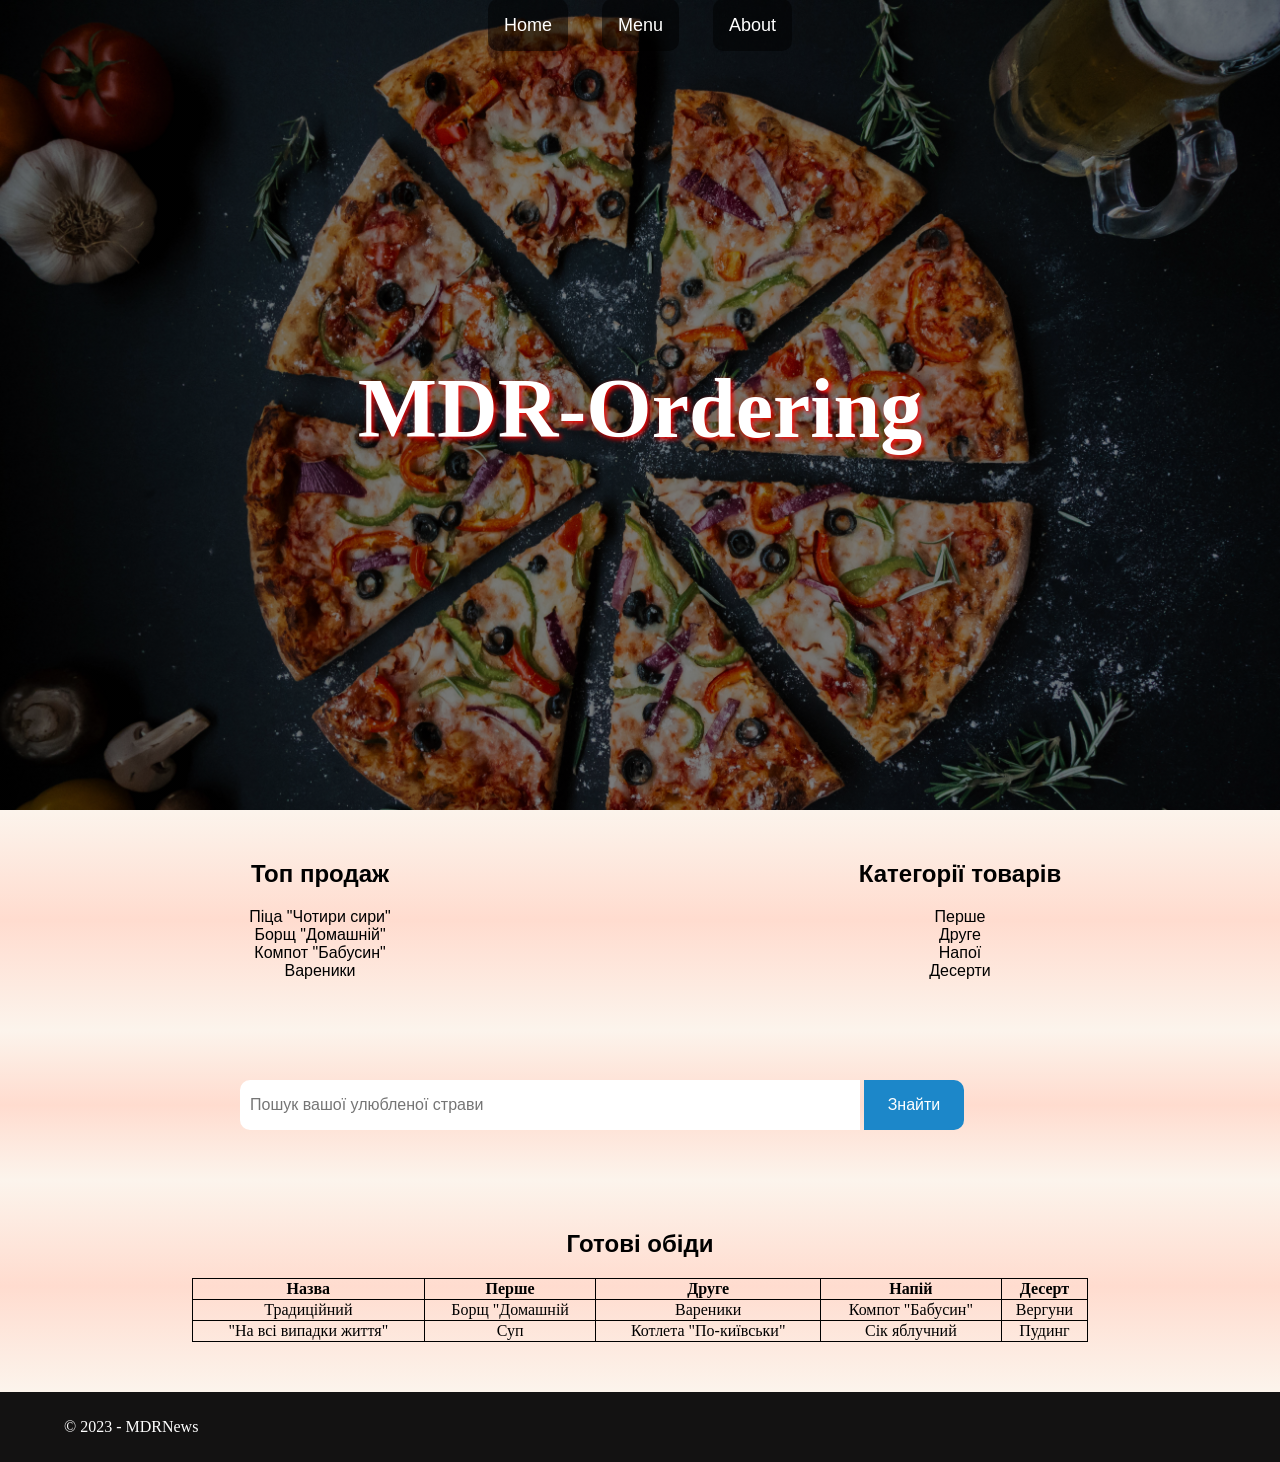
<file: index.html>
<!DOCTYPE html>
<html lang="en">
  <head>
    <meta charset="UTF-8" />
    <meta http-equiv="X-UA-Compatible" content="IE=edge" />
    <meta name="viewport" content="width=device-width, initial-scale=1.0" />
    <link rel="stylesheet" type="text/css" href="css/style.css" />
    <title>MDR-Ordering</title>
  </head>
  <body>
    <div id="header">
      <div id="nav">
        <ul>
          <li><a href="">Home</a></li>
          <li><a href="">Menu</a></li>
          <li><a href="">About</a></li>
        </ul>
      </div>
      <div id="header-text">
        <h1>MDR-Ordering</h1>
      </div>
    </div>
    <div id="main">
      <div id="lists">
        <div class="with-list container" id="first-list">
          <h2>Топ продаж</h2>
          <ol class="top-list">
            <li>Піца "Чотири сири"</li>
            <li>Борщ "Домашній"</li>
            <li>Компот "Бабусин"</li>
            <li>Вареники</li>
          </ol>
        </div>
        <div class="with-list container">
          <h2>Категорії товарів</h2>
          <ul class="top-list">
            <li>Перше</li>
            <li>Друге</li>
            <li>Напої</li>
            <li>Десерти</li>
          </ul>
        </div>
      </div>

      <div id="searchbar" class="container">
        <form action="/form/submit" method="GET">
          <input
            type="text"
            name="text"
            class="search"
            placeholder="Пошук вашої улюбленої страви"
          />
          <input type="submit" name="submit" class="submit" value="Знайти" />
        </form>
      </div>

      <div class="container" id="table">
        <h2>Готові обіди</h2>
        <table>
          <tr>
            <th>Назва</th>
            <th>Перше</th>
            <th>Друге</th>
            <th>Напій</th>
            <th>Десерт</th>
          </tr>
          <tr>
            <td>Традиційний</td>
            <td>Борщ "Домашній</td>
            <td>Вареники</td>
            <td>Компот "Бабусин"</td>
            <td>Вергуни</td>
          </tr>
          <tr>
            <td>"На всі випадки життя"</td>
            <td>Суп</td>
            <td>Котлета "По-київськи"</td>
            <td>Сік яблучний</td>
            <td>Пудинг</td>
          </tr>
        </table>
      </div>
    </div>
    <div id="footer"><p>&copy; 2023 - MDRNews</p></div>
  </body>
</html>
</file>
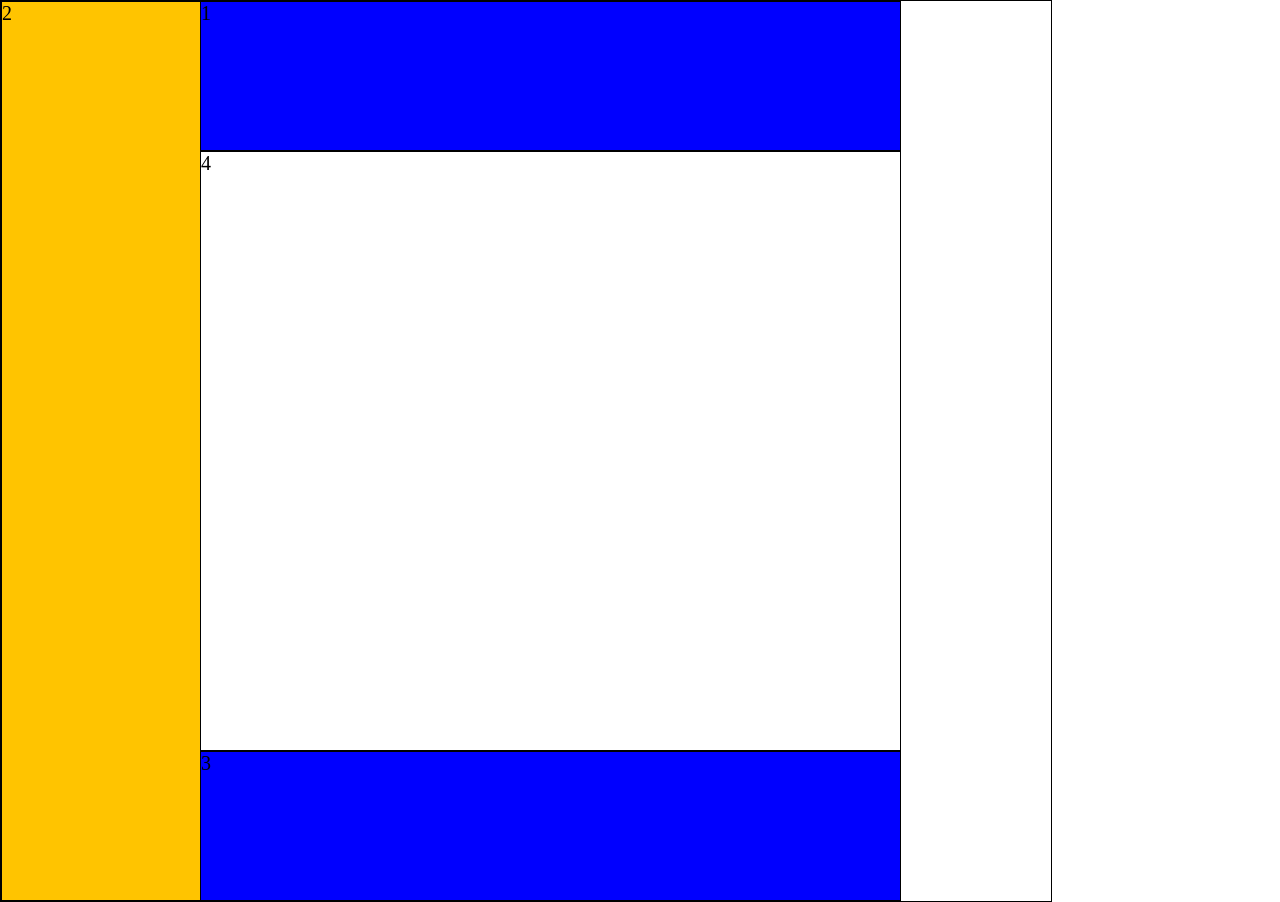
<file: fixblock.html>
<!DOCTYPE html>
<html lang="en">
  <head>
    <meta charset="UTF-8" />
    <meta http-equiv="X-UA-Compatible" content="IE=edge" />
    <meta name="viewport" content="width=device-width, initial-scale=1.0" />
    <title>fixblock</title>
    <style>
      body {
        margin: 0;
      }
      div {
        border: 1px solid black;
        width: 900px;
        margin: 0;
        font-size: 20px;
        box-sizing: border-box;
        border-collapse: collapse;
      }
      #body {
        box-sizing: content-box;
        width: 1050px;
      }
      #header {
        background-color: blue;
        height: 150px;
      }
      #sidebar {
        background-color: rgb(255, 196, 0);
        float: left;
        width: 200px;
        height: 900px;
      }
      #main {
        height: 600px;
      }
      #footer {
        background-color: blue;
        height: 150px;
      }
    </style>
  </head>
  <body>
    <div id="body">
      <div id="sidebar">2</div>
      <div id="header">1</div>
      <div id="main">4</div>
      <div id="footer">3</div>
    </div>
  </body>
</html>
</file>
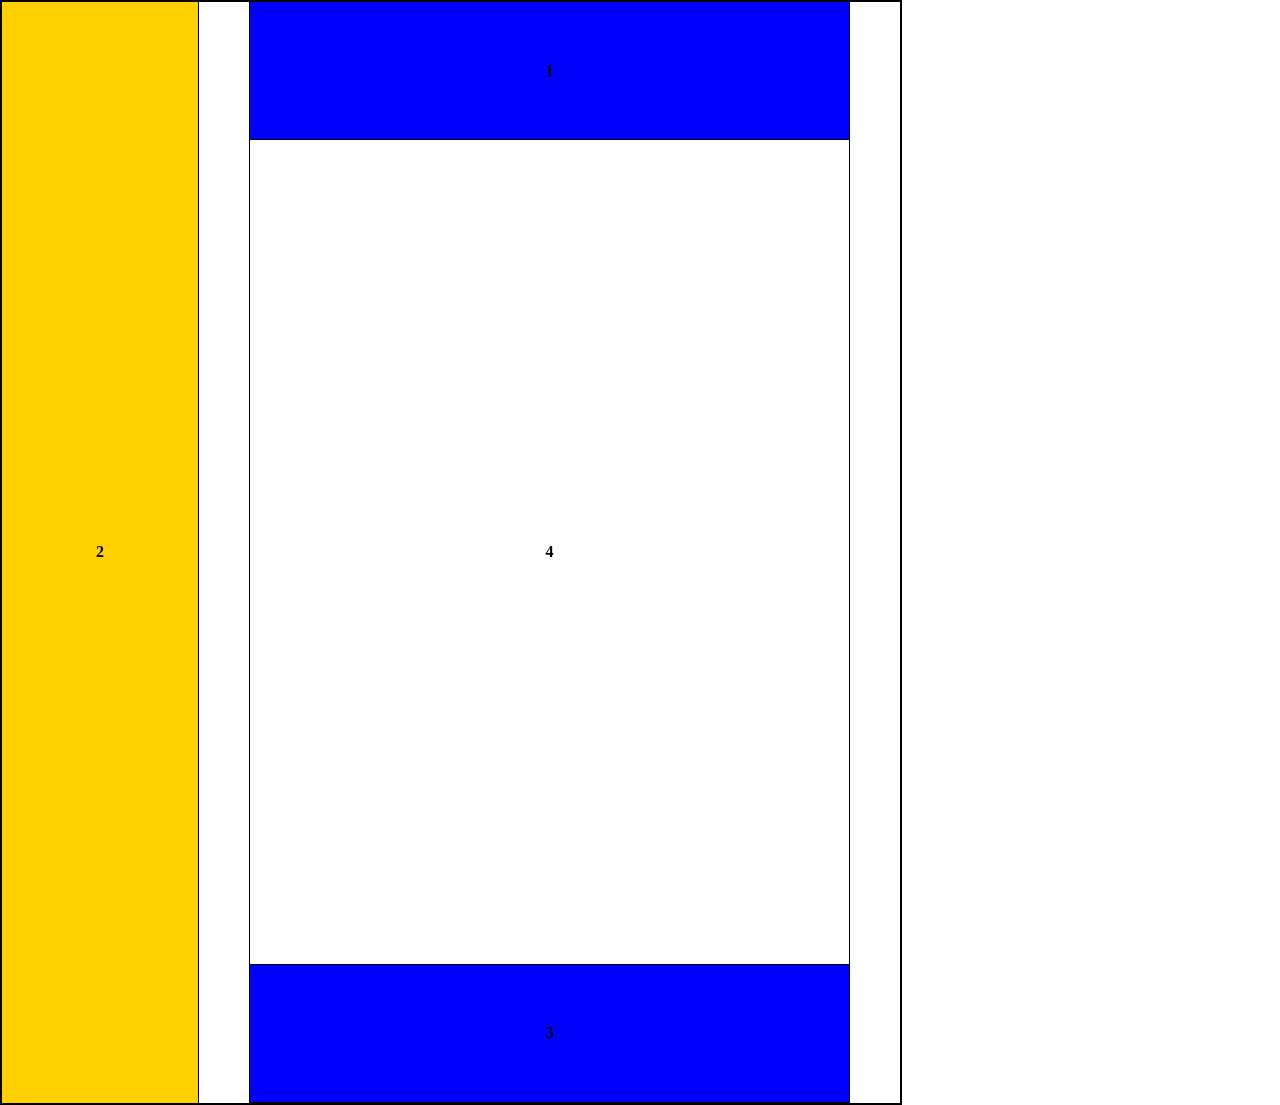
<file: fixtable.html>
<!DOCTYPE html>
<html lang="en">
  <head>
    <meta charset="UTF-8" />
    <meta http-equiv="X-UA-Compatible" content="IE=edge" />
    <meta name="viewport" content="width=device-width, initial-scale=1.0" />
    <title>fixtable</title>
    <style>
      body {
        margin: 0 auto;
      }
      #body {
        border: 2px solid black;
        width: 900px;
        height: 1100px;
      }
      #header {
        height: 50px;
        background-color: blue;
        border-top: 0;
      }
      #main {
        height: 300px;
        text-align: center;
      }
      #footer {
        height: 50px;
        background-color: blue;
        text-align: center;
        border-top: 0;
      }
      #side-bar {
        width: 200px;
        background-color: rgb(255, 208, 0);
      }
      table {
        margin: 0;
        border-collapse: collapse;
        border-spacing: 15px;
        box-sizing: content-box;
        border-spacing: 0px;
      }
      .space {
        width: 50px;
      }
      td,
      th {
        text-align: center;
        box-sizing: border-box;
        padding: 0;
        border: 1px solid black;
      }
      #main-table {
        margin-left: 50px;
        margin-right: 50px;
        width: 600px;
        height: 1100px;
      }
    </style>
  </head>
  <body>
    <table id="body">
      <tr>
        <th id="side-bar">2</th>
        <th>
          <table id="main-table">
            <tr>
              <th id="header">1</th>
            </tr>
            <tr>
              <td id="main">4</td>
            </tr>
            <tr>
              <td id="footer">3</td>
            </tr>
          </table>
        </th>
      </tr>
    </table>
  </body>
</html>
</file>
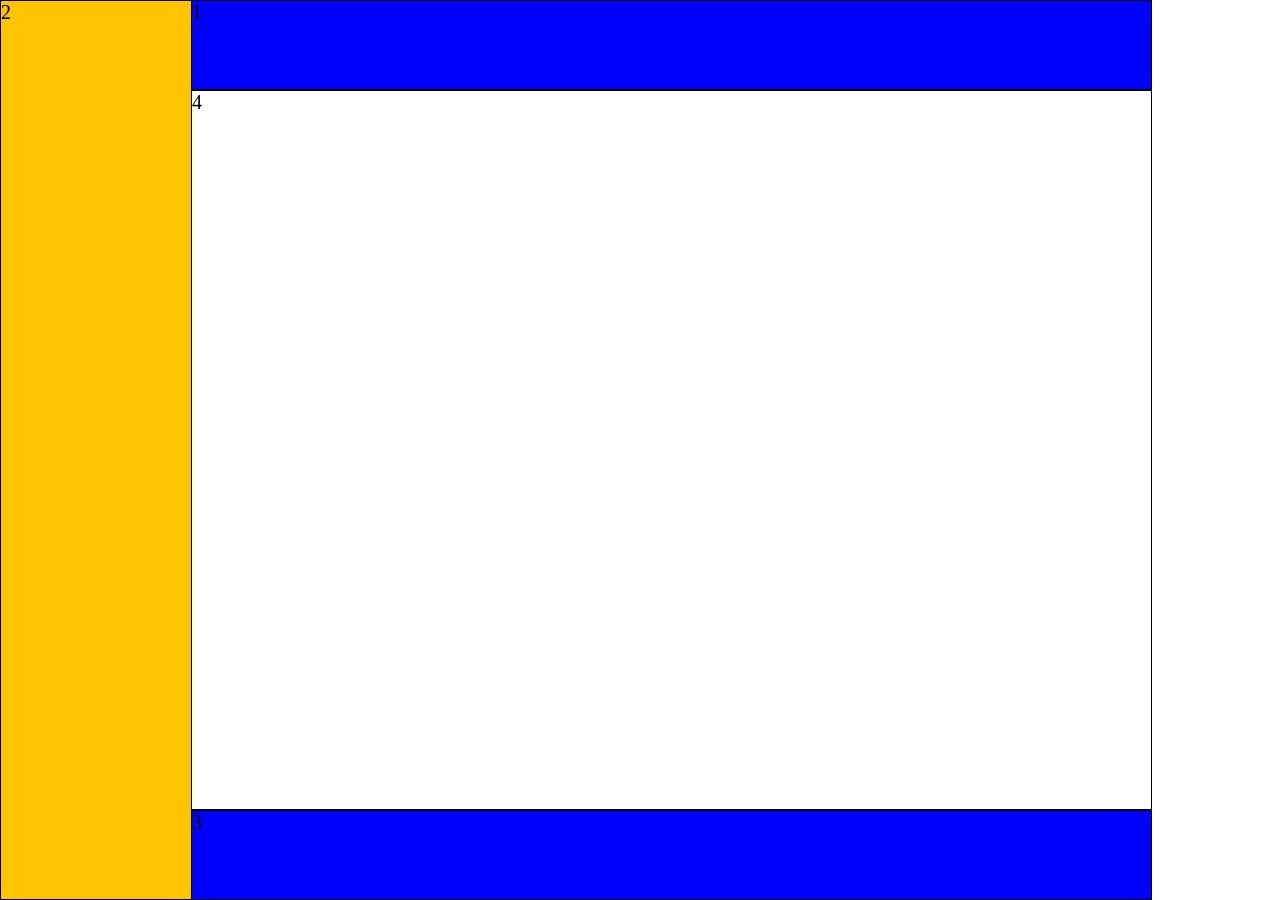
<file: flexblock.html>
<!DOCTYPE html>
<html lang="en">
  <head>
    <meta charset="UTF-8" />
    <meta http-equiv="X-UA-Compatible" content="IE=edge" />
    <meta name="viewport" content="width=device-width, initial-scale=1.0" />
    <title>flexblock</title>
    <style>
      body {
        margin: 0;
        height: 100vh;
      }
      div {
        border: 1px solid black;
        width: 90%;
        margin: 0;
        font-size: 20px;
        box-sizing: border-box;
      }
      #header {
        background-color: blue;
        height: 10%;
      }
      #sidebar {
        background-color: rgb(255, 196, 0);
        float: left;
        width: 15%;
        height: 100%;
      }
      #main {
        height: 80%;
      }
      #footer {
        background-color: blue;
        height: 10%;
      }
    </style>
  </head>
  <body>
    <div id="sidebar">2</div>
    <div id="header">1</div>
    <div id="main">4</div>
    <div id="footer">3</div>
  </body>
</html>
</file>
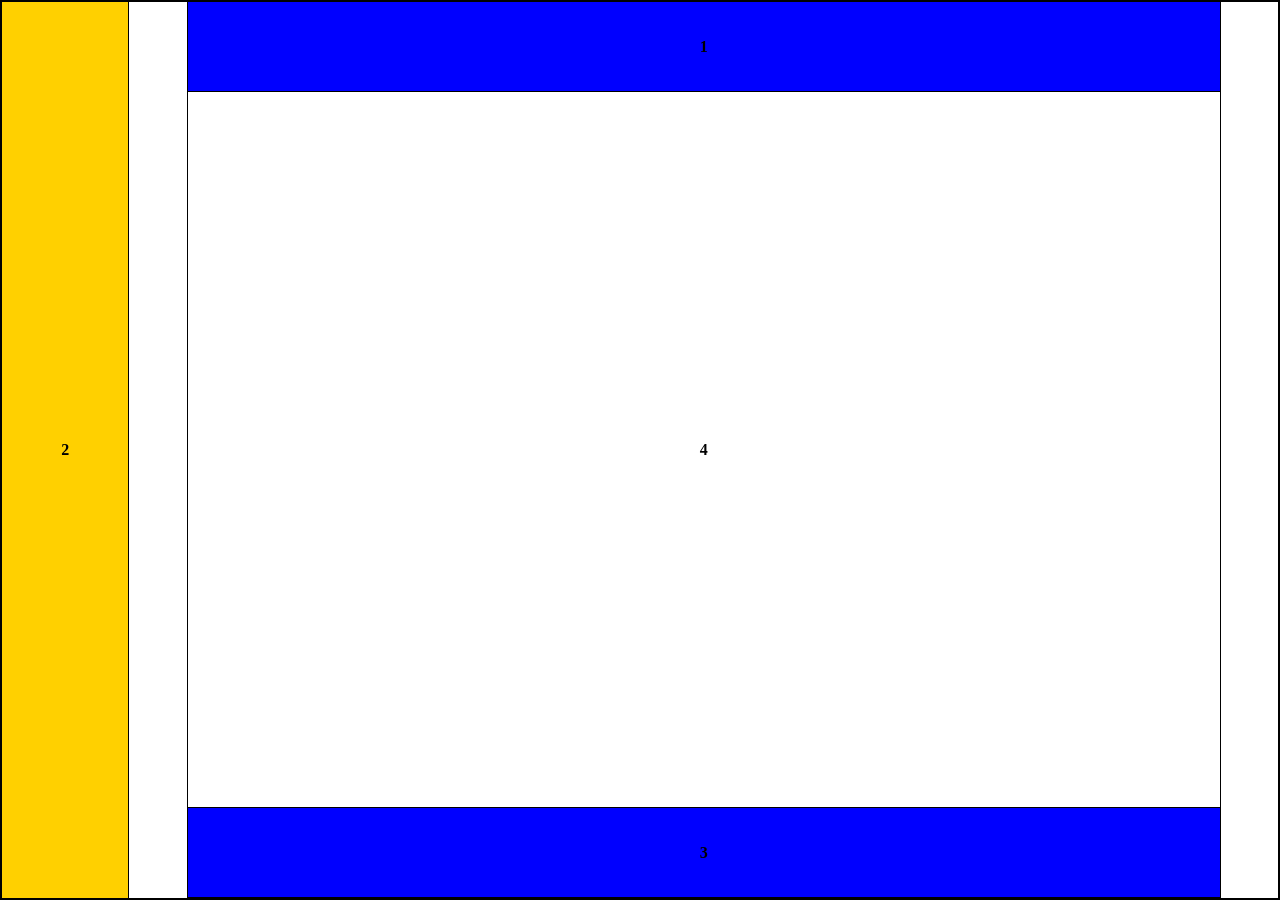
<file: flextable.html>
<!DOCTYPE html>
<html lang="en">
  <head>
    <meta charset="UTF-8" />
    <meta http-equiv="X-UA-Compatible" content="IE=edge" />
    <meta name="viewport" content="width=device-width, initial-scale=1.0" />
    <title>flextable</title>
    <style>
      body {
        margin: 0 auto;
        height: 100vh;
      }
      #body {
        border: 2px solid black;
        width: 100%;
        height: 100%;
      }
      #header {
        height: 10%;
        background-color: blue;
        border-top: 0;
      }
      #main {
        height: 80%;
        text-align: center;
      }
      #footer {
        height: 10%;
        background-color: blue;
        text-align: center;
        border-top: 0;
      }
      #side-bar {
        width: 10%;
        background-color: rgb(255, 208, 0);
      }
      table {
        margin: 0;
        height: 100%;
        border-collapse: collapse;
        border-spacing: 0px;
      }
      td,
      th {
        text-align: center;
        box-sizing: border-box;
        padding: 0;
        border: 1px solid black;
      }
      #main-table {
        margin-left: 5%;
        margin-right: 5%;
        width: 90%;
      }
    </style>
  </head>
  <body>
    <table id="body">
      <tr>
        <th id="side-bar">2</th>
        <th>
          <table id="main-table">
            <tr>
              <th id="header">1</th>
            </tr>
            <tr>
              <td id="main">4</td>
            </tr>
            <tr>
              <td id="footer">3</td>
            </tr>
          </table>
        </th>
      </tr>
    </table>
  </body>
</html>
</file>
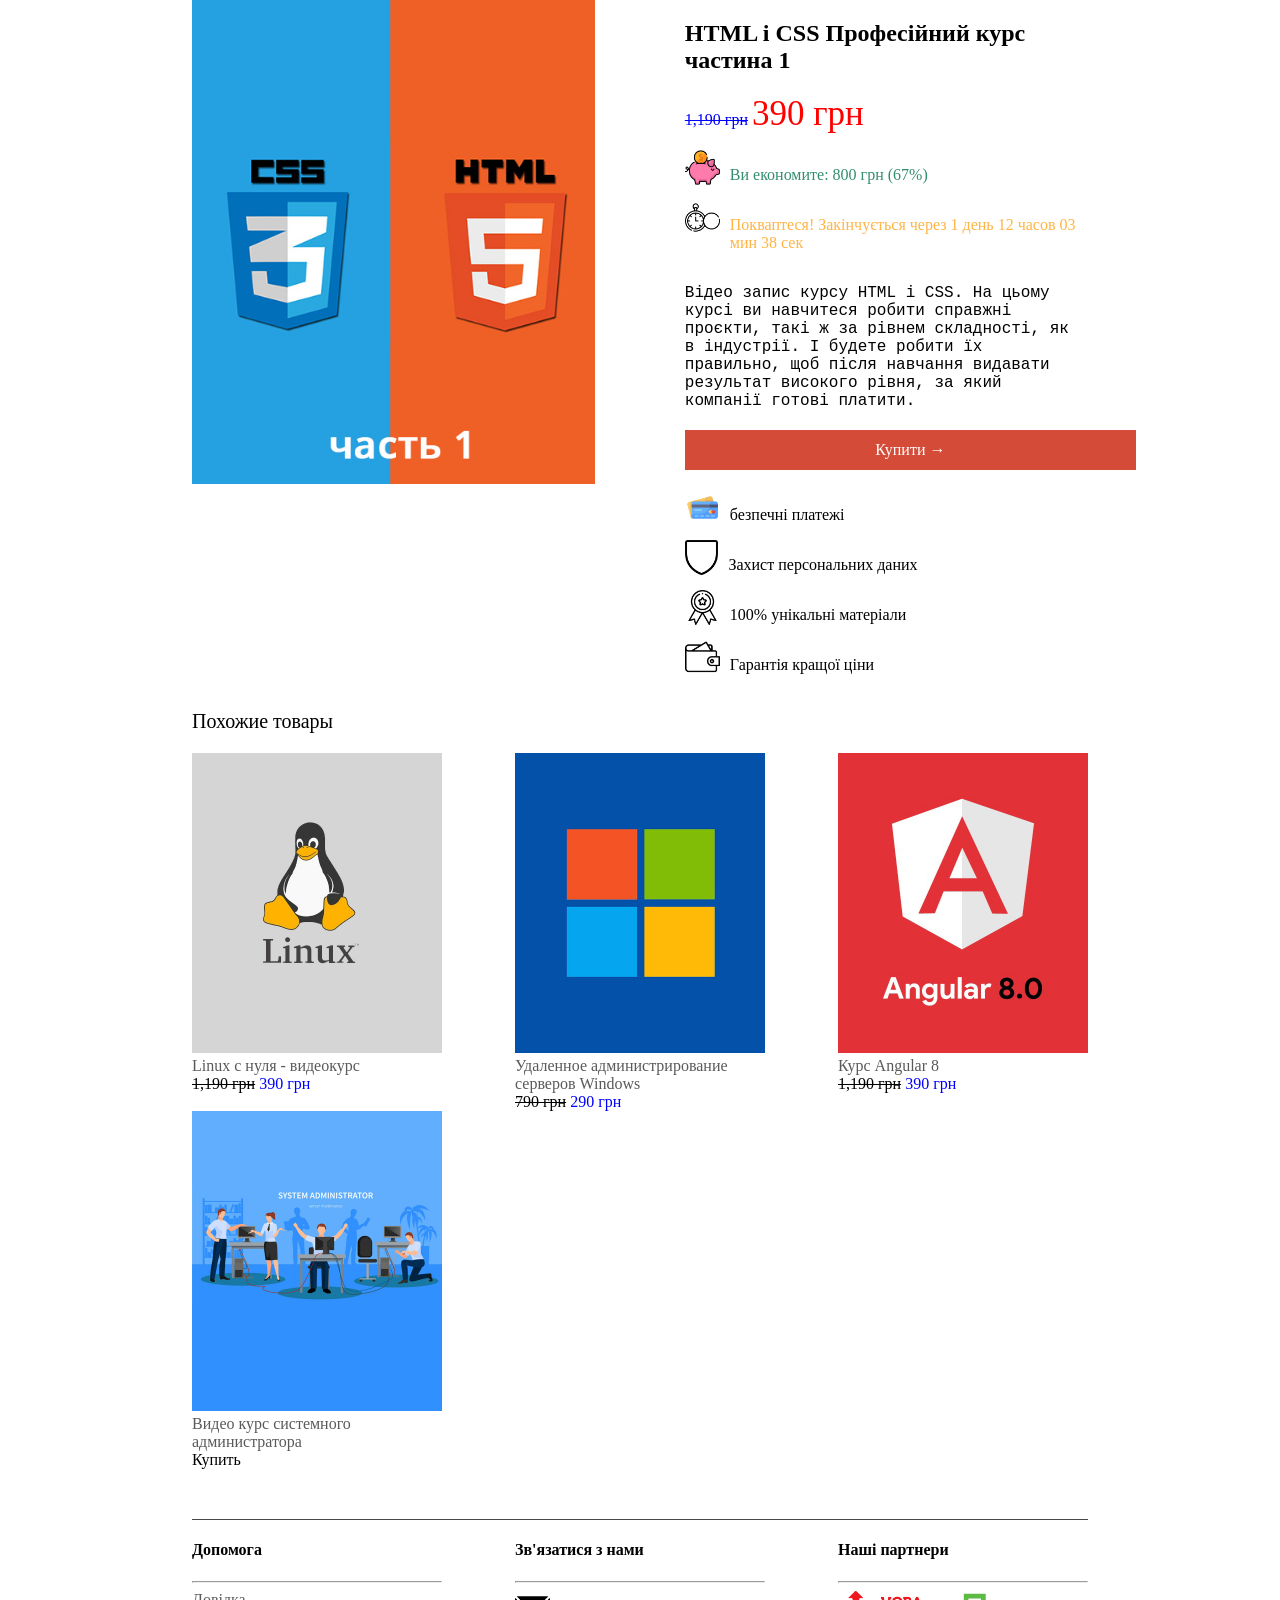
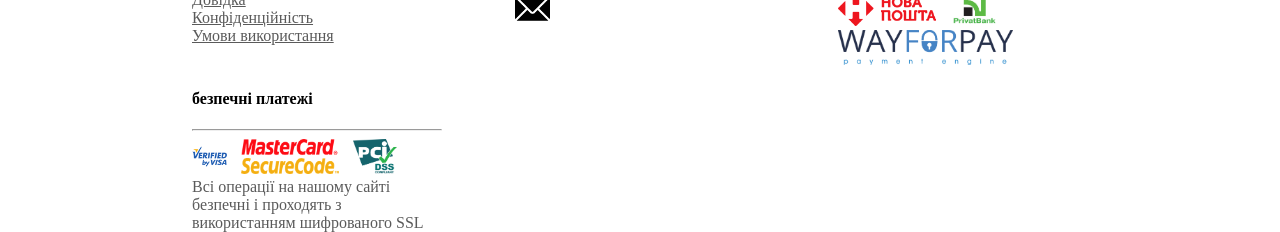
<file: task3.html>
<!DOCTYPE html>
<html lang="en">
  <head>
    <meta charset="UTF-8" />
    <meta http-equiv="X-UA-Compatible" content="IE=edge" />
    <meta name="viewport" content="width=device-width, initial-scale=1.0" />
    <link rel="stylesheet" type="text/css" href="css/style2.css" />
    <title>task3</title>
  </head>
  <body>
    <header></header>
    <main>
      <section id="product-main" class="flex-section">
        <div id="product-image">
          <img src="images/html.jpg" width="100%" />
        </div>
        <div id="product-description">
          <h1>HTML і CSS Професійний курс частина 1</h1>
          <p>
            <strike class="price">1,190 грн</strike>
            <span style="color: red; font-size: 35px">390 грн</span>
          </p>
          <div class="with-icon">
            <img class="icon" src="images/pig.png" />
            <p style="color: rgb(53, 141, 112)">Ви економите: 800 грн (67%)</p>
          </div>
          <div class="with-icon">
            <img class="icon" src="images/watch.png" />
            <p style="color: rgb(255, 180, 68)">
              Покваптеся! Закінчується через 1 день 12 часов 03 мин 38 сек
            </p>
          </div>

          <p
            style="
              font-family: 'Courier New', Courier, monospace;
              margin-bottom: 20px;
            "
          >
            Відео запис курсу HTML і CSS. На цьому курсі ви навчитеся робити
            справжні проєкти, такі ж за рівнем складності, як в індустрії. І
            будете робити їх правильно, щоб після навчання видавати результат
            високого рівня, за який компанії готові платити.
          </p>
          <div>
            <a href="" class="button">Купити →</a>
          </div>
          <div class="with-icon" style="margin-top: 20px">
            <img class="icon" src="images/card.png" />
            <p>безпечні платежі</p>
          </div>
          <div class="with-icon">
            <img class="icon" src="images/shield.png" />
            <p>Захист персональних даних</p>
          </div>
          <div class="with-icon">
            <img class="icon" src="images/medal.png" />
            <p>100% унікальні матеріали</p>
          </div>
          <div class="with-icon">
            <img class="icon" src="images/wallet.png" />
            <p>Гарантія кращої ціни</p>
          </div>
        </div>
      </section>
      <p style="font-size: 20px">Похожие товары</p>
      <section id="product-peripheral" class="flex-section">
        <div class="product">
          <img class="image" src="images/linux.jpg" />
          <span
            ><span class="opys">Linux с нуля - видеокурс</span> <br />
            <strike>1,190 грн</strike> <span class="price">390 грн</span></span
          >
        </div>
        <div class="product">
          <img class="image" src="images/windows.jpg" />
          <span
            ><span class="opys"
              >Удаленное администрирование серверов Windows</span
            ><br />
            <strike>790 грн</strike> <span class="price">290 грн</span></span
          >
        </div>
        <div class="product">
          <img class="image" src="images/angular.jpg" />
          <span
            ><span class="opys">Курс Angular 8</span> <br />
            <strike>1,190 грн</strike> <span class="price">390 грн</span></span
          >
        </div>
        <div class="product">
          <img class="image" src="images/administrator.jpg" />
          <span
            ><span class="opys">Видео курс системного администратора</span
            ><br />
            <a>Купить</a></span
          >
        </div>
      </section>
    </main>
    <footer>
      <section class="flex-section">
        <div class="footer-div">
          <h4>Допомога</h4>
          <hr />
          <span>
            <a href="" class="opys">Довідка</a> <br />
            <a href="" class="opys">Конфіденційність</a> <br />
            <a href="" class="opys">Умови використання</a>
          </span>
        </div>
        <div class="footer-div">
          <h4>Зв'язатися з нами</h4>
          <hr />
          <img class="icon" src="images/email.png" />
        </div>
        <div class="footer-div">
          <h4>Наші партнери</h4>
          <hr />
          <img class="icon" src="images/nova.png" />
          <img class="icon" src="images/privat.jpg" />
          <img class="icon" src="images/way.png" />
        </div>
        <div class="footer-div">
          <h4>безпечні платежі</h4>
          <hr />
          <img class="icon" src="images/visa.png" />
          <img class="icon" src="images/mastercard.png" />
          <img class="icon" src="images/pci.png" />
          <br />
          <span class="opys"
            >Всі операції на нашому сайті безпечні і проходять з використанням
            шифрованого SSL</span
          >
        </div>
      </section>
    </footer>
  </body>
</html>
</file>
<file: css/style.css>
body {
  margin: 0;
}

h2 {
  font-family: "Segoe UI", Tahoma, Geneva, Verdana, sans-serif;
  margin: 0 0 20px 0;
}

p {
  margin: 0 0 0 5%;
}

#header {
  height: 90vh;
  background-size: cover;
  background-position: center;
  background-image: linear-gradient(rgba(0, 0, 0, 0.5), rgba(0, 0, 0, 0.5)),
    url("../images/pizza-title.jpg");
  background-repeat: no-repeat;
  background-attachment: fixed;
}

#nav {
  text-align: center;
}

#nav ul {
  padding: 15px;
  overflow: hidden;
  margin: 0;
}

#nav ul li {
  display: inline;
  list-style-type: none;
  padding: 15px;
}

#nav ul li a {
  color: white;
  text-align: center;
  padding: 16px;
  text-decoration: none;
  border-radius: 10px;
  background-color: rgba(0, 0, 0, 0.5);
  font-size: large;
  font-family: "Franklin Gothic Medium", "Arial Narrow", Arial, sans-serif;
}

#nav ul li a:hover {
  background-color: #111111;
}

#header-text {
  text-align: center;
  align-items: baseline;
  color: white;
  font-size: 42px;
  font-family: Garamond, serif;
  text-shadow: 2px 2px 5px red;
  line-height: 67vh;
}

ol,
ul {
  margin: 0;
  list-style-type: none;
  padding: 0;
}

.container {
  margin: 0;
  background: linear-gradient(
    rgb(252, 244, 236),
    rgb(255, 220, 207),
    rgb(252, 244, 236)
  );
  padding: 50px 0 50px 0;
}

.with-list {
  width: 50%;
  text-align: center;
}

#lists {
  display: flex;
}

.top-list li {
  font-family: "Lucida Sans", "Lucida Sans Regular", "Lucida Grande",
    "Lucida Sans Unicode", Geneva, Verdana, sans-serif;
}

form {
  width: 800px;
  margin: auto;
}

input {
  padding: 0px 10px;
  border: 0;
  font-size: 16px;
  height: 50px;
  border-radius: 10px 0 0 10px;
}

.search-bar {
  margin: 0;
  width: 100%;
}

.submit {
  width: 100px;
  background-color: #1c87c9;
  color: #ffffff;
  border-radius: 0 10px 10px 0;
  height: 50px;
}

.search {
  width: 75%;
}

table,
td,
th {
  border: 1px solid;
}

table {
  width: 70%;
  border-collapse: collapse;
  margin-left: auto;
  margin-right: auto;
}

#table {
  text-align: center;
}

#footer {
  width: 100%;
  height: 70px;
  background-color: #131212;
  color: #ffffff;
  line-height: 70px;
}
</file>
<file: css/style2.css>
body {
  margin: 0;
}

main,
footer {
  width: 70%;
  margin: 0 auto;
}

footer {
  border-top: 1px rgb(71, 71, 71) solid;
  margin-top: 50px;
}

.flex-section {
  display: flex;
  flex-wrap: wrap;
  justify-content: space-between;
}

#product-main {
  flex-wrap: wrap;
}

#product-image {
  width: 45%;
  margin-right: 5%;
}

#product-description {
  width: 45%;
  margin-left: 5%;
}

.icon {
  height: 35px;
  margin-right: 10px;
}

.product {
  width: 250px;
}

.image {
  width: 250px;
}

.footer-div {
  width: 250px;
}

.price {
  color: blue;
}

.with-icon {
  display: flex;
}

a.button {
  display: block;
  color: #fff;
  text-decoration: none;
  user-select: none;
  background: rgb(212, 75, 56);
  padding: 0.7em 1.5em;
  outline: none;
  width: 100%;
  text-align: center;
}
a.button:hover {
  background: rgb(232, 95, 76);
}
a.button:active {
  background: rgb(152, 15, 0);
}

.opys {
  color: rgb(90, 90, 90);
}
</file>
